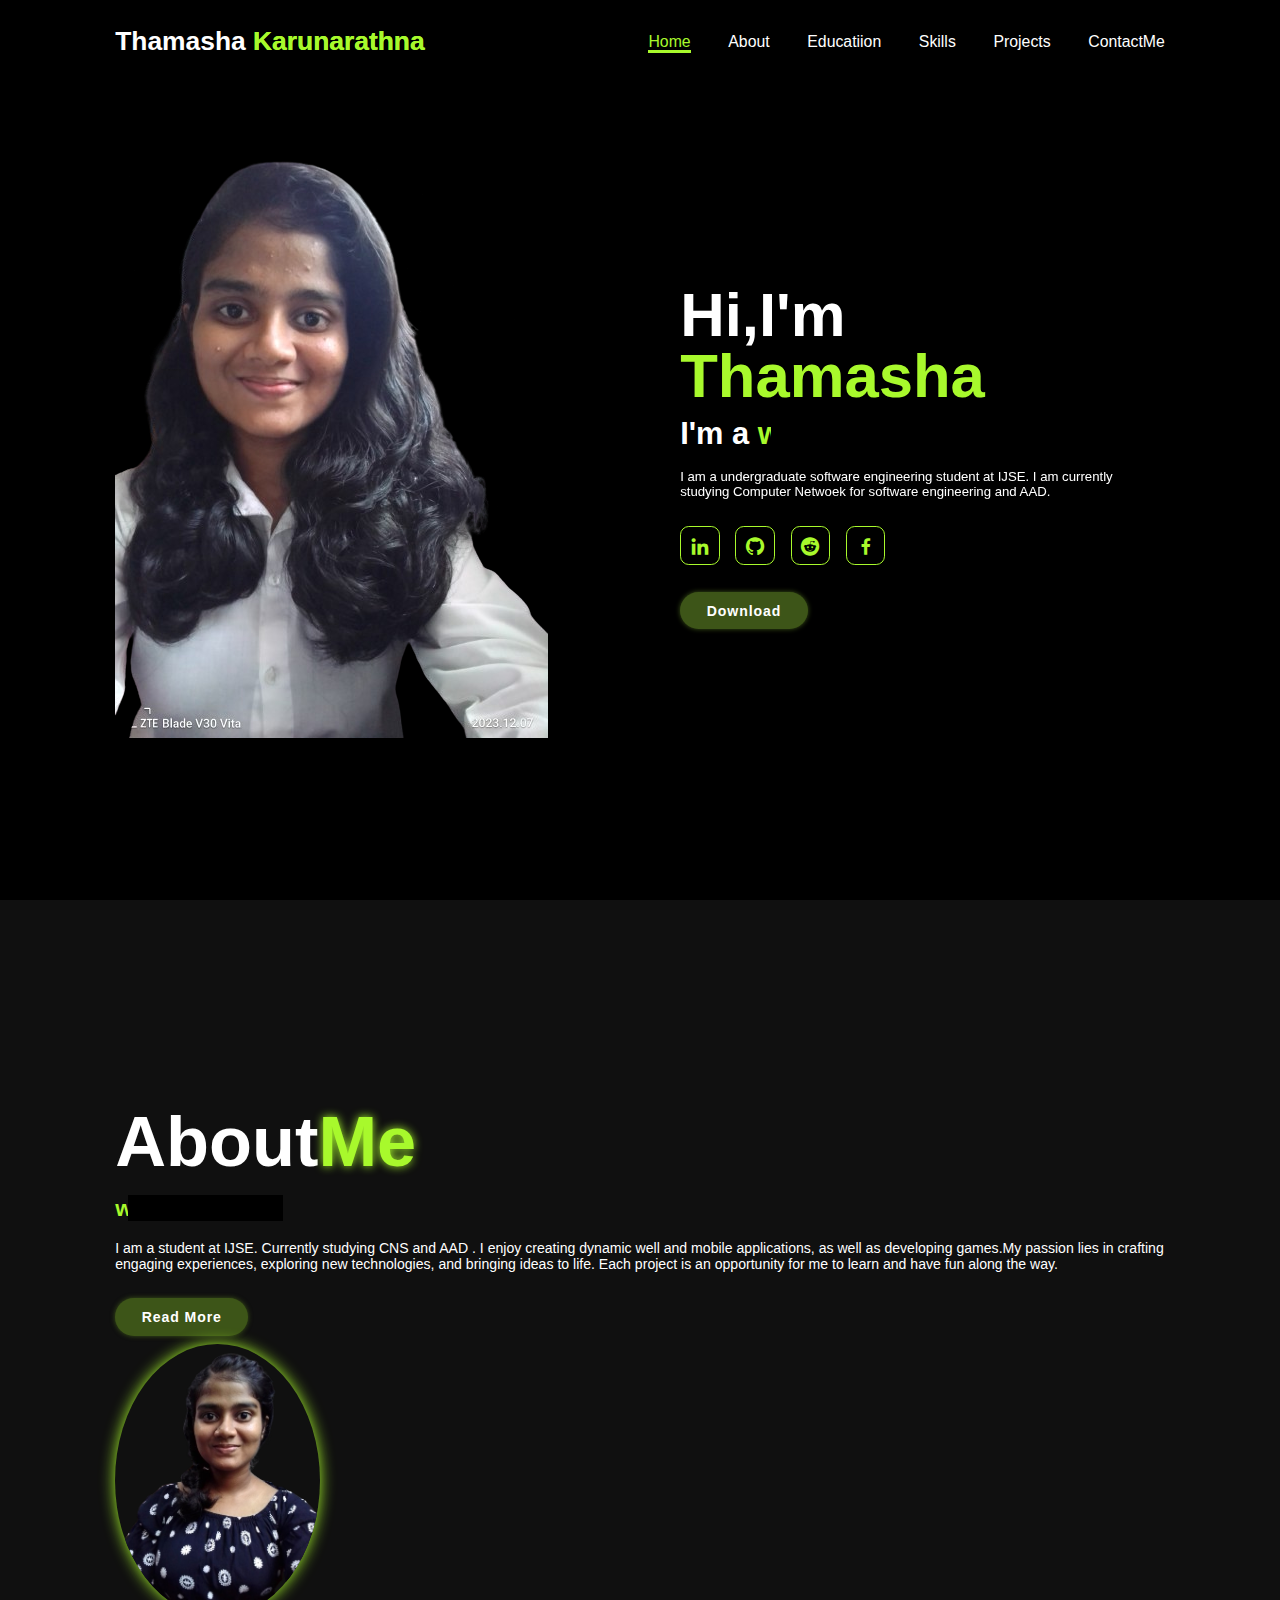
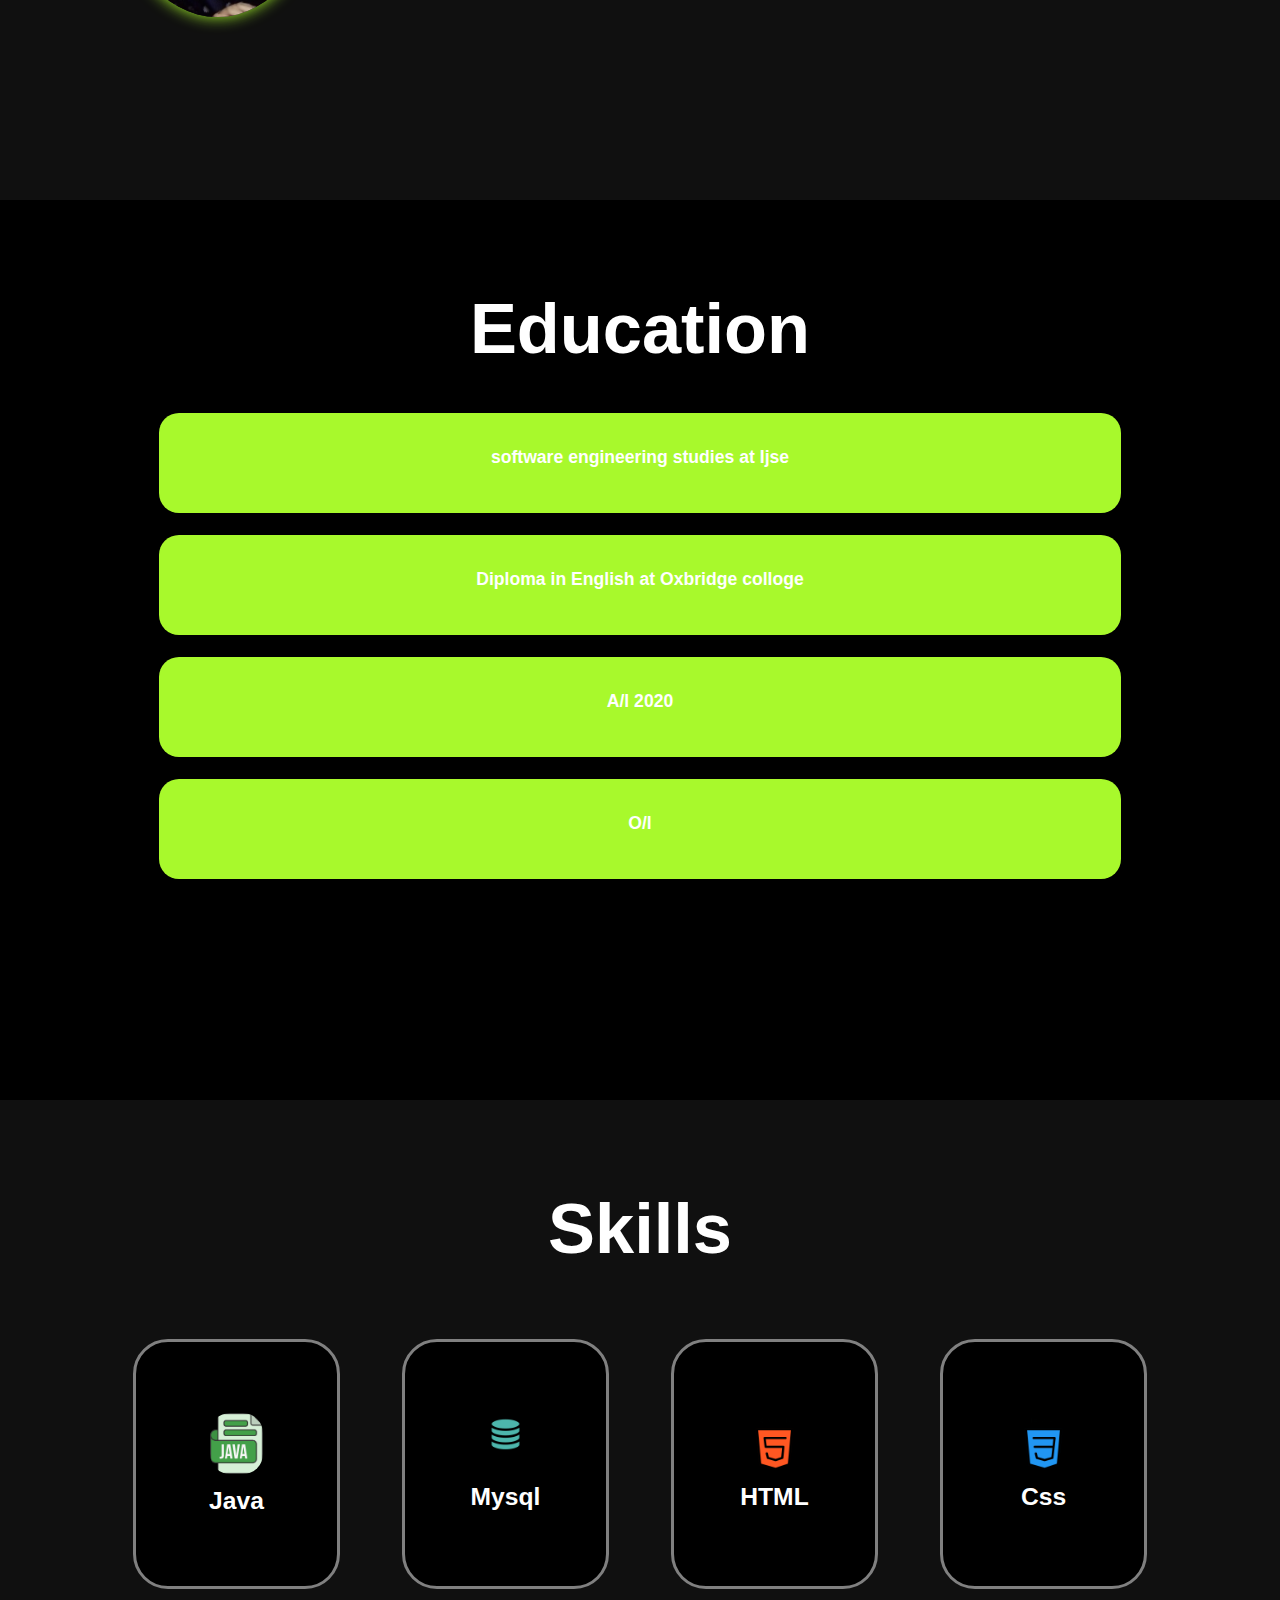
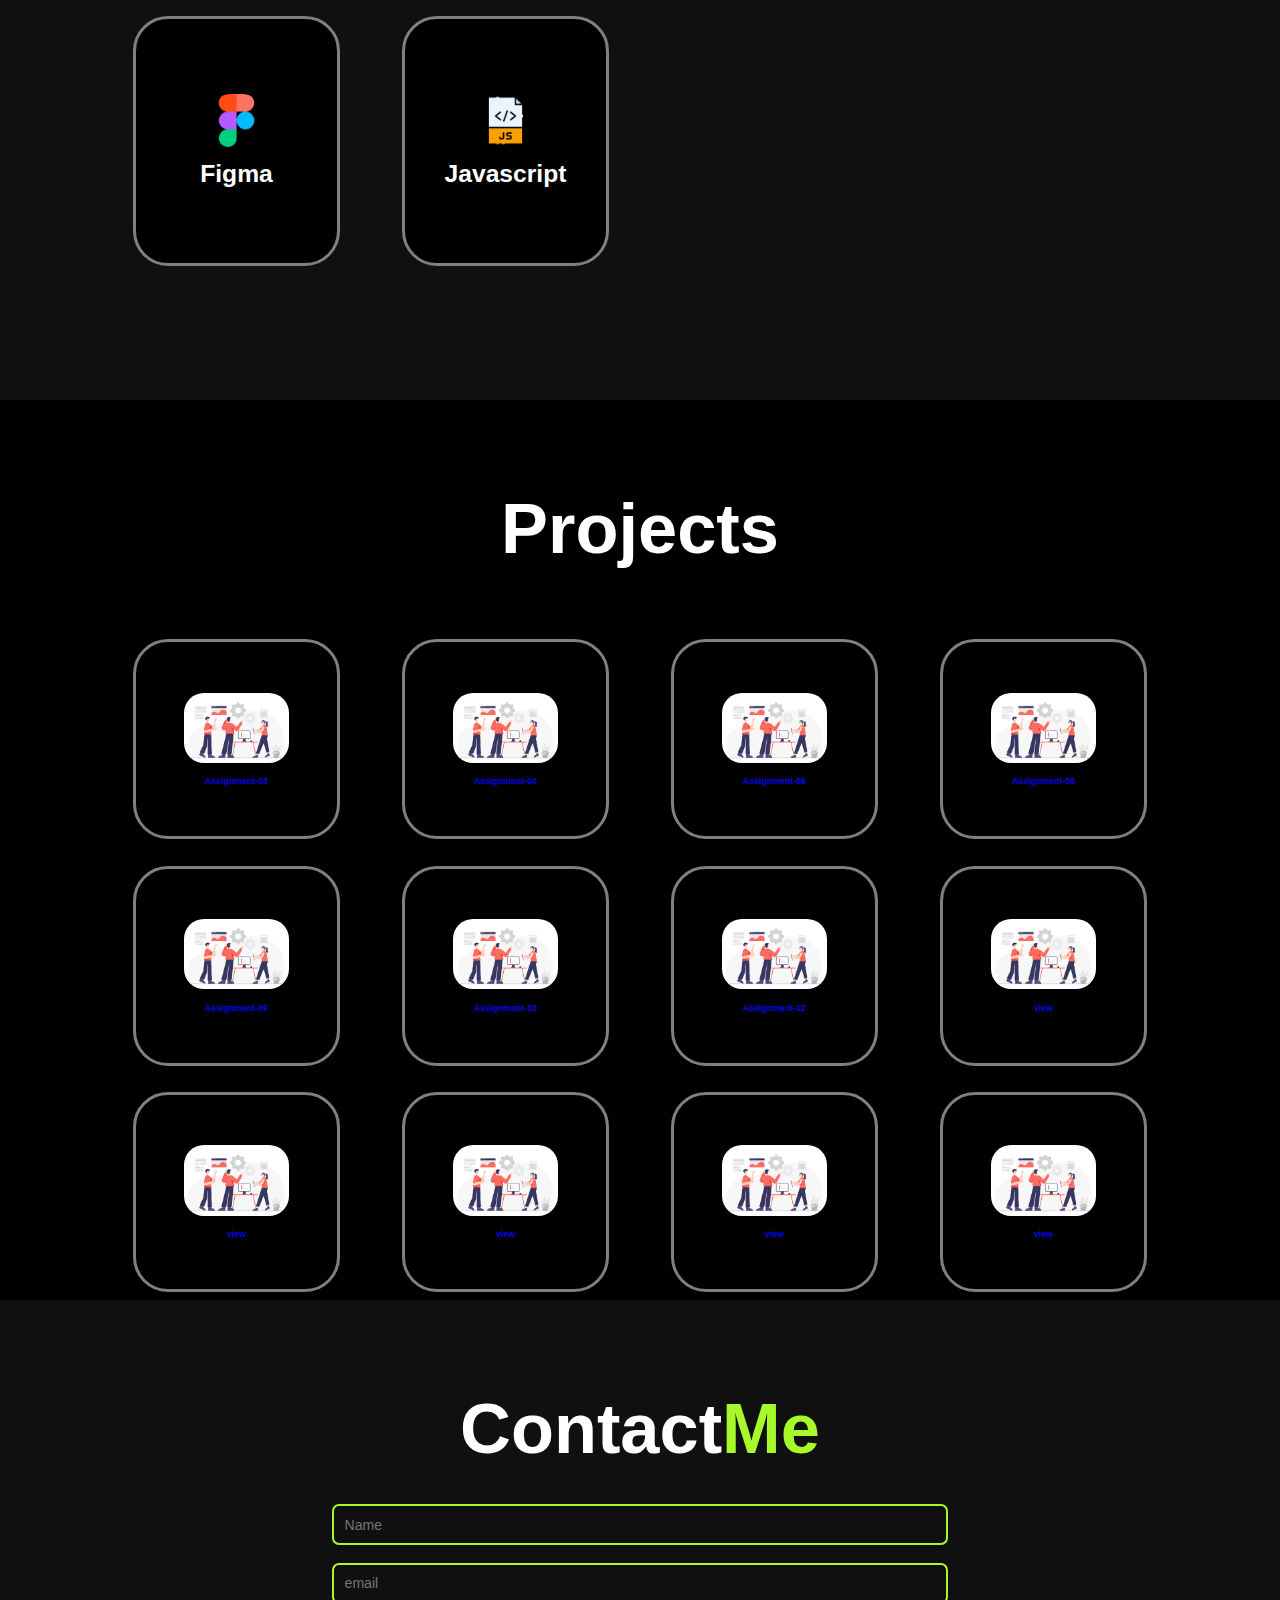
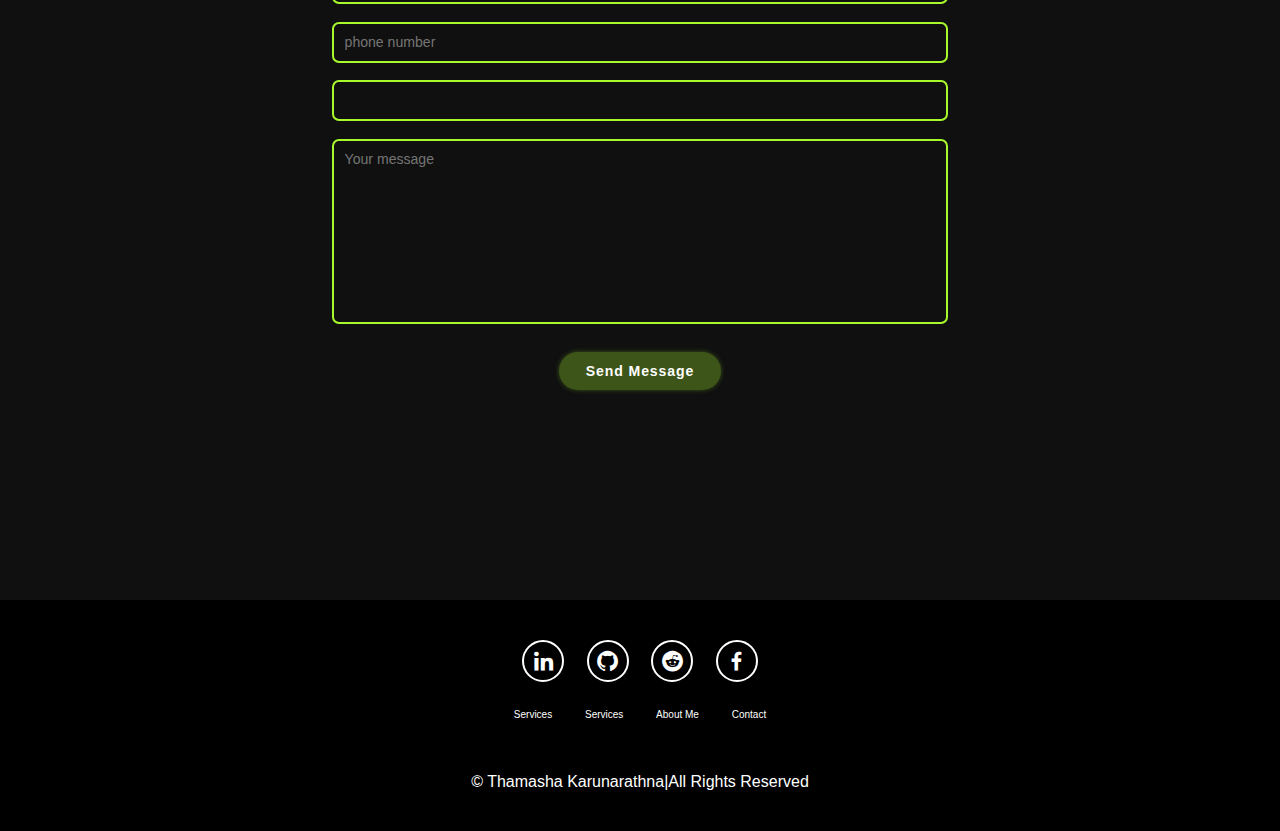
<file: index.html>
<!DOCTYPE html>
<html lang="en">
<head>
    <meta charset="UTF-8">
    <meta name="viewport" content="width=device-width, initial-scale=1.0">

    <title>My Portfolio</title>
    <link
            rel="stylesheet"
            href="https://cdnjs.cloudflare.com/ajax/libs/animate.css/4.1.1/animate.min.css"
    />
</head>

<link href="https://unpkg.com/aos@2.3.1/dist/aos.css" rel="stylesheet">
    <link rel="stylesheet" href="./assert/css/style.css">
    <link href='https://unpkg.com/boxicons@2.1.4/css/boxicons.min.css' rel='stylesheet'>

</head>
<body>
<header class="header">
    <div class="animate__animated animate__bounce animate__repeat-2">
        <a href=  "#home" class="logo">Thamasha
            <span>Karunarathna</span></a>
    </div>

    <i class='bx bx-menu' id="menu-icon"></i>
    <nav class="navbar">
        <a href="#home" class="active">Home</a>
        <a href="#about">About</a>
        <a href="#education">Educatiion</a>
        <a href="#skills">Skills</a>
        <a href="#projects">Projects</a>
        <a href="#contact-me">ContactMe</a>

    </nav>
</header>
<section class="home" id="home">
    <div class="home.img">
        <img src="assert/img/IMG_20231207_115058-removebg-preview.png" alt="">
    </div>
    <div class="home-content">
        <h1>
            Hi,I'm<span>
            Thamasha
        </span>
        </h1>
        <h3 class="text-animation">I'm a <span>
        </span></h3>


        <div data-aos="fade-down">
            <p> I am a undergraduate software engineering student at IJSE.
                I am currently studying Computer Netwoek for software engineering
                and AAD.
                
            </p>
        </div>




    <div class="social-icons">
        <a href="https://www.linkedin.com/in/thamasha-p-23b930295/"><i class='bx bxl-linkedin'></i></a>
        <a href="https://github.com/dedunipahasara"><i class='bx bxl-github'></i></a>
        <a href="https://www.reddit.com/user/HamsterAgreeable2875/"><i class='bx bxl-reddit'></i></a>
        <a href="https://web.facebook.com/profile.php?id=61552318191281"><i class='bx bxl-facebook'></i></a>

    </div>
        <a href="#" class="btn">Download</a>
    </div>


</section>
<section class="about" id="about">
    <div class="about-content">
        <h2 class="heading">About<span>Me</span></spa></h2>
    <h3 class="text-animation">
        <span></span>
    </h3>
        <p>
           
                                           
I am a student at IJSE. 
Currently studying CNS and AAD .
I enjoy creating dynamic well
and mobile applications, as well as
developing games.My passion lies 
in crafting engaging experiences, exploring new technologies, and bringing ideas to life. Each project 
is an opportunity for me to
learn and have fun along the way.
        </p>
        <a href="#" class="btn">Read More</a>
        <div class="about-img">
            <img src="assert/img/IMG_20230907_094002-removebg-preview.png" alt="">
        </div>
    </div>
</section>
<section class="education" id="education">
   <h2 class="heading">Education</h2>
    <div class="education-container">
        <div class="education-box">
            <div class="education-info">
                <h4> software engineering studies at Ijse</h4>

            </div>
        </div>
        <div class="education-box">
            <div class="education-info">
                <h4> Diploma in English at Oxbridge colloge</h4>

            </div>
        </div>
        <div class="education-box">
            <div class="education-info">
                <h4> A/l 2020</h4>

            </div>
        </div>
        <div class="education-box">
            <div class="education-info">
                <h4> O/l</h4>

            </div>
        </div>

    </div>

</section>

<section class="skills" id="skills">
    <div class="skills-box">
        <h2 class="heading">Skills</h2>
        <div class="wrapper">
            <div class="skill-item">
                <img src="assert/img/java-script-file_15288702.png" alt="">
                <h2>Java</h2>

            </div>
            <div class="skill-item">
                <img src="assert/img/mysql_1199128.png" alt="">
                <h2>Mysql</h2>

            </div> 
            <div class="skill-item">
            <img src="assert/img/html.png" alt="">
            <h2>HTML</h2>

        </div>
            <div class="skill-item">
            <img src="assert/img/css_888897.png" alt="">
            <h2>Css</h2>

        </div>
        <div class="skill-item">
            <img src="assert/img/figma_5968705.png" alt="">
            <h2>Figma</h2>

        </div>
            <div class="skill-item">
            <img src="assert/img/javascript_10809622.png" alt="">
            <h2>Javascript</h2>

        </div>

        </div>
    </div>

</section>
<section class="projects" id="projects">
    <div class="projects-box">
        <h2 class="heading">Projects</h2>
        <div class="wrapper">
            <div class="project-item">
                <img src="assert/img/Na_Dec_16.jpg" alt="">
                <a href="https://dedunipahasara.github.io/it-assignmet03/"><h4>Assignment-03</h4></a>
            </div>
            <div class="project-item">
                <img src="assert/img/Na_Dec_16.jpg" alt="">
                <a href="https://dedunipahasara.github.io/Assignment-04-IT/"><h4>Assignment-04</h4></a>
            </div>
            <div class="project-item">
                <img src="assert/img/Na_Dec_16.jpg" alt="">
                <a href="https://dedunipahasara.github.io/myPORTFOLIO/"><h4>Assignment-06</h4></a>
            </div>
            <div class="project-item">
                <img src="assert/img/Na_Dec_16.jpg" alt="">
                <a href="https://dedunipahasara.github.io/Assignmet09/"><h4>Assignment-08</h4></a>
            </div>
            <div class="project-item">
                <img src="assert/img/Na_Dec_16.jpg" alt="">
                <a href="https://dedunipahasara.github.io/Assignment-09/"><h4>Assignment-09</h4></a>
            </div>
            <div class="project-item">
                <img src="assert/img/Na_Dec_16.jpg" alt="">
                <a href="https://dedunipahasara.github.io/calculator/"><h4>Assignment-10</h4></a>
            </div>
            <div class="project-item">
                <img src="assert/img/Na_Dec_16.jpg" alt="">
                <a href="https://dedunipahasara.github.io/assignment12/"><h4>Assignment-12</h4></a>
            </div>
            <div class="project-item">
                <img src="assert/img/Na_Dec_16.jpg" alt="">
                <a href="#"><h4>view</h4></a>
            </div>
            <div class="project-item">
                <img src="assert/img/Na_Dec_16.jpg" alt="">
                <a href="#"><h4>view</h4></a>
            </div>
            <div class="project-item">
                <img src="assert/img/Na_Dec_16.jpg" alt="">
                <a href="#"><h4>view</h4></a>
            </div>
            <div class="project-item">
                <img src="assert/img/Na_Dec_16.jpg" alt="">
                <a href="#"><h4>view</h4></a>
            </div>
            <div class="project-item">
                <img src="assert/img/Na_Dec_16.jpg" alt="">
                <a href="#"><h4>view</h4></a>
            </div>
        </div>
    </div>
</section>

<section class="contact" id="contact-me">
    <h2 class="heading">Contact<span>Me</span> </h2>
    <form action="#">
        <div class="input-box" >
            <input type="text" placeholder="Name" >
            <input type="email" placeholder="email">

        </div>
        <div class="input-box" >
            <input type="number" placeholder="phone number" >
            <input type="text" placeholder="">
        </div>
        <textarea name=" " id="" cols="30" rows="10" placeholder="Your message"></textarea>
        <input type="submit" value="Send Message" class="btn">




    </form>

</section>
        <footer class="footer">
            <div class="social">
                <a href="https://www.linkedin.com/in/thamasha-p-23b930295/"><i class='bx bxl-linkedin'></i></a>
                <a href="https://github.com/dedunipahasara"><i class='bx bxl-github'></i></a>
                <a href="https://www.reddit.com/user/HamsterAgreeable2875/"><i class='bx bxl-reddit'></i></a>
                <a href="https://web.facebook.com/profile.php?id=61552318191281"><i class='bx bxl-facebook'></i></a>

            </div>
            <ul class="list">
                <li>
                    <a href="#" >Services</a>
                </li>
                <li>
                    <a href="" >Services</a>
                </li>
                <li>

                    <a href="#" >About Me</a>
                </li>
                <li>
                    <a href="#" >Contact</a>
                </li>
            </ul>

            <p class="copyright">© Thamasha Karunarathna|All Rights Reserved</p>
        </footer>

<script src="https://unpkg.com/aos@2.3.1/dist/aos.js"></script>
<script>
    AOS.init();
</script>
<script src="./assert/js/script.js"></script>

</body>
</html>
</file>
<file: assert/css/style.css>
*{
    margin:0;
    padding:0;
    box-sizing:border-box;
    text-decoration: none;
    border:none;
    outline:none;
    scroll-behavior: smooth;
    font-family: "Poppins", sans-serif;
}
:root{
    --bg-color: #000000;
    --second-bg-color:#101010;
    --text-color:white;
    --main-color: #a8f92c;
}
html{
    font-size:62.5%;
    overflow-x:hidden;
}

#project-item>img>a{
    background-color: aliceblue;
    font-size: xx-large;
    color:var(--main-color) ;
    border-radius:20px ;
    width:80px;
    height:60px;
}


body{
    background: var(--bg-color);
    color: var(--text-color);
}
.header{
    position:fixed;
    top:0;
    left:0;
    width:100%;
    padding:3rem 9%;
    background: black;
    backdrop-filter: blur(10px);
    display:flex;
    align-items: center;
    justify-content: space-between;
    z-index:100;
}
.logo{
    font-size:3rem;
    color: var(--text-color);
    font-weight: 800;
    cursor:pointer;
    transition:0.3s ease-in-out;

}
.logo:hover{
    transform:scale(1,1);
}

.logo span{
    text-shadow: 0 0 var(--main-color);

}
.navbar a{
    font-size: 1.8rem;
    color: var(--text-color);
    margin-left: 4rem;
    font-weight: 500;
    transition: 0.3s ease;
    border-bottom: 3px solid transparent;
}
.navbar a:hover,
.navbar a.active{
    color: var(--main-color);
    border-bottom: 3px solid var(--main-color);
}
#menu-icon{
    font-size: 3.6rem;
    color:var(--main-color);
    display:none;

}
section{
    min-height: 100vh;
    padding:10rem 9% 10rem;

}
.home{
    display: flex;
    justify-content: center;
    align-items: center;
    gap:15rem;
}
.home.content{
    display:flex;
    flex-direction: column;
    align-items: baseline;
    text-align: left;
    justify-content: center;
    margin-top:3rem;
}

span{
    color:var(--main-color);
}
.logo span{
    color: var(--main-color);
}
.home-content h3{
    margin-bottom:2rem ;
    margin-top:1rem;
    font-size:3.5rem;

}
.home-content h1{
    font-size:7rem;
    font-weight: 700;
    margin-top:1.5rem;
    line-height: 1;
}

.home-img{
    border-radius:50% ;
}

.home-img img{
    position: relative;
    top:3rem;
    width:34vw;
    border-radius: 50%;
    box-shadow: 0 0 25px var(--main-color);
    cursor: pointer;
    transition: 0.4s ease-in-out;
}
.home-img img:hover{
    box-shadow: 0 0 25px var(--main-color),
                0 0 50px var(--main-color),
                0 0 100px var(--main-color);
}
.home-content p{
    font-size: 1.5rem;
    font-weight: 500;
    max-width: 1000px;
}

.social-icons a{
    display: inline-flex;
    justify-content: center;
    align-items: center;
    width:4.5rem;
    height: 4.5rem;
    background: transparent;
    border: 0.2rem solid var(--main-color);
    font-size: 2.5rem;
    border-radius: 1rem;
    color: var(--main-color);
    margin: 3rem 1.5rem 3rem  0;
    transition: 0.3s ease-in-out;
}
.social-icons a:hover{
    color: var(--text-color);
    transform: scale(1.3)translateY(-5px);
    box-shadow: 0 0 5px var(--main-color);
}
.btn{
    display:inline-block;
    padding:1rem 2.8rem;
    background: #3d5518;
    box-shadow:0 0 5px #3d5518  ;
    border-radius: 4rem;
    font-size: 1.6rem;
    color:var(--text-color);
    border:2px solid transparent;
   letter-spacing: 0.1rem;
    font-weight: 600;
    transition: 0.3s ease-in-out;
    cursor:pointer;
}
.btn:hover{
    transform: scale(1.05);
    box-shadow: 0 0 10px #3d5518;
}
.text-animation span{
    position:relative;

}
.text-animation span::before{
    content:" web devoloper";
    color: var(--main-color);
    animation:words 20s infinite;

}
.text-animation span::after{
    content:"";
    background-color: var(--bg-color);
    position: absolute;
    width:calc(100% - 8px);
    height:100%;
    border-left:3px solid var(--bg-color);
    right:-8px;
    animation: cursor 0.6s infinite, typing 20s steps(14) infinite;
}

@keyframes cursor {
    to{
        border-left: 2px solid var(--main-color) ;
    }
    
}


@keyframes words {
    0%,
    20%{
        content:" Frontend Designer";
}
    21%,
    40%{
        content:" Web Designer";
    }
    41%,
    60%{
        content:" UI UX Designer "
    }
    61%,
    80%{
        content:" Web Developer ";
    }

    81%,
    100%{
        content:" Software Tester";
    }
}

@keyframes typing {
    10%,
    15%,
    30%,
    35%,
    50%,
    55%,
    70%,
    75%,
    90%,
    95%{
        width:0;
    }

    5%,
    20%,
    25%,
    40%,
    45%,
    60%,
    65%,
    80%,
    85%{
        width:calc(100% + 8px);
    }

}

.about{
    display: flex;
    justify-content: center;
    align-items: center;
    gap:10rem;
    background: var(--second-bg-color);
    color: var(--text-color)
}
.about h2 span{
    color: var(--main-color);
    text-shadow: 0 0 10px var(--main-color);
}
.about-img{
    border-radius: 50%;
}

.about-img img{
    position: relative;
    width:16vw;
    border-radius:50%;
    box-shadow: 0 0 15px var(--main-color);
    top:1rem;
    cursor:pointer;
    transition: 0.4s ease-in-out;
}

.about-img img:hover{
    box-shadow: 0 0 25px var(--main-color),
                0 0 50px var(--main-color),
                0 0 100px var(--main-color);
}
.heading{
    text-align: center;
    font-size: 8rem;
}
.about-content h2{
    text-align: left;
    line-height: 1.5;
}
.about-content h3{
    font-size:2.6rem;
}
.about-content p{
    font-size:1.6rem;
    margin:2rem 0 3rem ;
}
.text-animation span{
    position:relative;

}
.text-animation span::before{
    content:" web devoloper";
    color: var(--main-color);
    animation:words 20s infinite;

}
.text-animation span::after{
    content:"";
    background-color: var(--bg-color);
    position: absolute;
    width:calc(100% - 8px);
    height:100%;
    border-left:3px solid var(--bg-color);
    right:-8px;
    animation: cursor 0.6s infinite, typing 20s steps(14) infinite;
}

@keyframes cursor {
    to{
        border-left: 2px solid var(--main-color) ;
    }

}


@keyframes words {
    0%,
    20%{
        content:" Frontend Designer";
    }
    21%,
    40%{
        content:" Web Designer";
    }
    41%,
    60%{
        content:" UI UX Designer "
    }
    61%,
    80%{
        content:" Web Developer ";
    }

    81%,
    100%{
        content:" Software Tester";
    }
}
::-webkit-scrollbar{
    width:15px;
}
::-webkit-scrollbar-thumb{
    background-color: var(--main-color);
}

::-webkit-scrollbar-track{
    background: var(--bg-color);
    width:50px;
}
.education{
    background: var(--bg-color);
    color:var(--text-color);
}
.education h2{
    margin-bottom:5rem;
    color:white;

}
.education-container{
    display:grid;
    grid-template-columns:repeat(2,1fr);
    align-items: center;
    gap:2.5rem;
}
.education-box{
    background: var(--main-color);
    height:100px;
    border-radius: 20px;
    border:5px solid transparent;
    cursor: pointer;
    transition: 0.3s ease-in-out;
}
.education-box:hover{
    background: white;
    color:var(--main-color);
    border:5px solid var(--main-color);
    transform:scale(1.03)
}
.education-box .education-info{
    display:flex;
    flex-direction: column;
    text-align:left;
    max-height: 50px;
    justify-content:center;
    align-items:baseline;
    padding:5rem;
}
.education-info h4{
    align-self: center;
    font-size:2rem;
    font-weight: bolder;
    margin-bottom:1rem;
}
.skills{
    background: var(--second-bg-color);

}
.skills-box{
    background-size: cover;
    display:flex ;
    flex-direction:column ;
    align-items: center;
    justify-content: center;
}
.skills .heading{
    margin-bottom: 8rem;
}
.skills-box img{
    width:6rem;
    border-radius: 20px;
}

.wrapper{
    height:300px;
    display:grid;
    grid-template-columns: repeat(4,1fr);
    gap:3rem;
}
.skill-item{
    border-radius:35px;
    min-height:250px ;
    min-width:125px;
    background: black;
    backdrop-filter: blur(20px);
    border:3px solid grey;
    margin: 0 2rem;
    padding:30px 60px;
    cursor:pointer;
    display: flex;
    flex-direction: column;
    justify-content: center;
    align-items: center;
    text-align: center;
    gap:1.5rem;
    color:white;
    transition: 0.4s ease-in-out;
}
.skill-item:hover{
    border:3px solid var(--main-color);
    transform:translateY(-10px)scale(1.03)
}
.skill-item h2{
    font-size: 2.8rem;
}
.projects{
    background: var(--bg-color);

}
.project-box{
    background-size: cover;
    display:flex ;
    flex-direction:column ;
    align-items: center;
    justify-content: center;
}
.projects .heading{
    margin-bottom: 8rem;
}


.wrapper{
    height:200px;
    display:grid;
    grid-template-columns: repeat(4,2fr);
    gap:3rem;
}
.project-item{
    border-radius:35px;
    min-height:200px ;
    min-width:125px;
    background: black;
    backdrop-filter: blur(20px);
    border:3px solid grey;
    margin: 0 2rem;
    padding:30px 60px;
    cursor:pointer;
    display: flex;
    flex-direction: column;
    justify-content: center;
    align-items: center;
    text-align: center;
    gap:1.5rem;
    color:white;
    transition: 0.4s ease-in-out;
}
.project-item:hover{
    border:3px solid var(--main-color);
    transform:translateY(-10px)scale(1.03)
}
.project-item button{
    font-size: 1.8rem;
    width:100px;
    height:50px;
    border-radius: 20px;
    align-items: center;
}
.projects-box img{
    width:12rem;
    border-radius: 20px;
}
.contact{
    background: var(--second-bg-color) ;
}
.contact h2{
    margin-bottom: 3rem;
    color:white;
}
.contact form{
    max-width: 70rem;
    margin:1rem auto;
    text-align: center;
    margin-bottom: 3rem;
}
.contact form .input-box{
    display: flex;
    justify-content: center;
    flex-wrap: wrap;
}
.contact form .input-box input,
.contact form textarea{
    width:100%;
    padding:1.2rem;
    font-size:1.6rem;
    color: var(--text-color);
    background: var(--second-bg-color);
    border-radius: 0.8rem;
    border: 2px solid var(--main-color);
    margin:1rem 0;
    resize: none;

}
.contact form .btn{
    margin-top:2rem;

}

.footer{
    position:relative;
    bottom: 0;
    width:100%;
    padding:40px 0;
    background-color: var(--bg-color);
}

.footer .social{
    text-align: center;
    padding-bottom: 25px;
    color:white;
}
.footer .social a{
    font-size: 25px;
    color: white;
    border:2px solid white;
    width:42px;
    height:42px;
    line-height: 42px;
    display: inline-block;
    text-align: center;
    border-radius: 50%;
    margin: 0 10px;
    transition: 0.3s ease-in-out;

}

.footer .social a:hover{
    transform: scale(1.2)translateY(-10px);

}
.footer ul{
    margin-top:0;
    padding:0;
    font-size:10px;
    line-height: 1.6;
    margin-bottom: 0;
    text-align: center;
}

.footer ul li a{
    color: white;
    border-bottom: 3px solid transparent;
    transition: 0.3s ease-in-out;

}

.footer ul li{
    display: inline-block;
    padding:0 15px;
}
.footer .copyright{
    margin-top:50px;
    text-align: center;
    font-size: 16px;
    color: white;
}

@media(max-width:1285px ) {
    html{
        font-size: 55%;
    }
    .education-container{
        padding-bottom: 7rem;
        grid-template-columns:repeat(1,1fr) ;
        margin: 0 5rem;
    }

}
@media(max-width:991px ){
    header{
        padding:10rem 3%
    }
    section{
        padding:10rem 3% 2rem;
    }
    .education{
        padding-bottom: 7rem;
    }
    .skills .wrapper{
        grid-template-columns: repeat(2,2fr);
    }
    .footer{
        padding:2rem 3%;
    }
    .skills-box img{

        width:6rem;
        border-radius: 20px;
    }
    .skill-item{
        min-height: 200px;
    }
}
@media (max-width:895px) {
    #menu-icon{
        display:block;
    }
    .navbar{
        position: absolute;
        top:100%;
        right:0;
        width:50%;
        padding:1rem 3%;
        background:rgba(0,0,0,0.9);
        backdrop-filter: blur(20px);
        border-bottom-left-radius:2rem;
        border-left:2px solid var(--main-color);
        border-bottom: 2px solid var(--main-color);
        display: none;
    }

    .navbar.active{
        display:block;

    }
    .navbar a{
        display:block;
        font-size:2rem;
        margin:3rem 0;
        color: white;
    }
    .home{
        flex-direction: column;
        margin: 5rem 4rem;
    }
    .home-content h3{
        font-size: 2.6rem;
    }
    .home-content h1{
        font-size:8rem;
        margin-top: 3rem;

    }
    .home-content p{
        max-width: 600px;
        margin:0 auto;
    }
    .home-img img{
        width:56vw;
        margin-top:-2rem;
    }
    .about{
        flex-direction: column-reverse;

    }
    .about-content{
        margin:0 2rem 4rem;
    }
    .about img{
        width:52vw;
        margin-top: 1rem;
        margin-bottom: 3rem;
    }
    .education h2{
        margin-bottom: 3rem;
    }
    .education-container{
        grid-template-columns: repeat(1,1fr);
    }
    .skills .wrapper{
        grid-template-columns: repeat(2,3fr);
        height: 300px;
    }
    .skills-box img{

        width:4rem;
        border-radius: 20px;
    }
    .skill-item{
        min-height: 100px;
    }
    .project .wrapper{
        grid-template-columns:repeat(4,3fr) ;
        height:90px;
    }
    .project-box img{
        width:4rem;
        border-radius: 20px;
    }
    .project-item{
        min-height: 80px;
        gap:2rem;
    }
    .project-item>img>a>h4{
        font-size: xx-large;
    }

}
</file>
